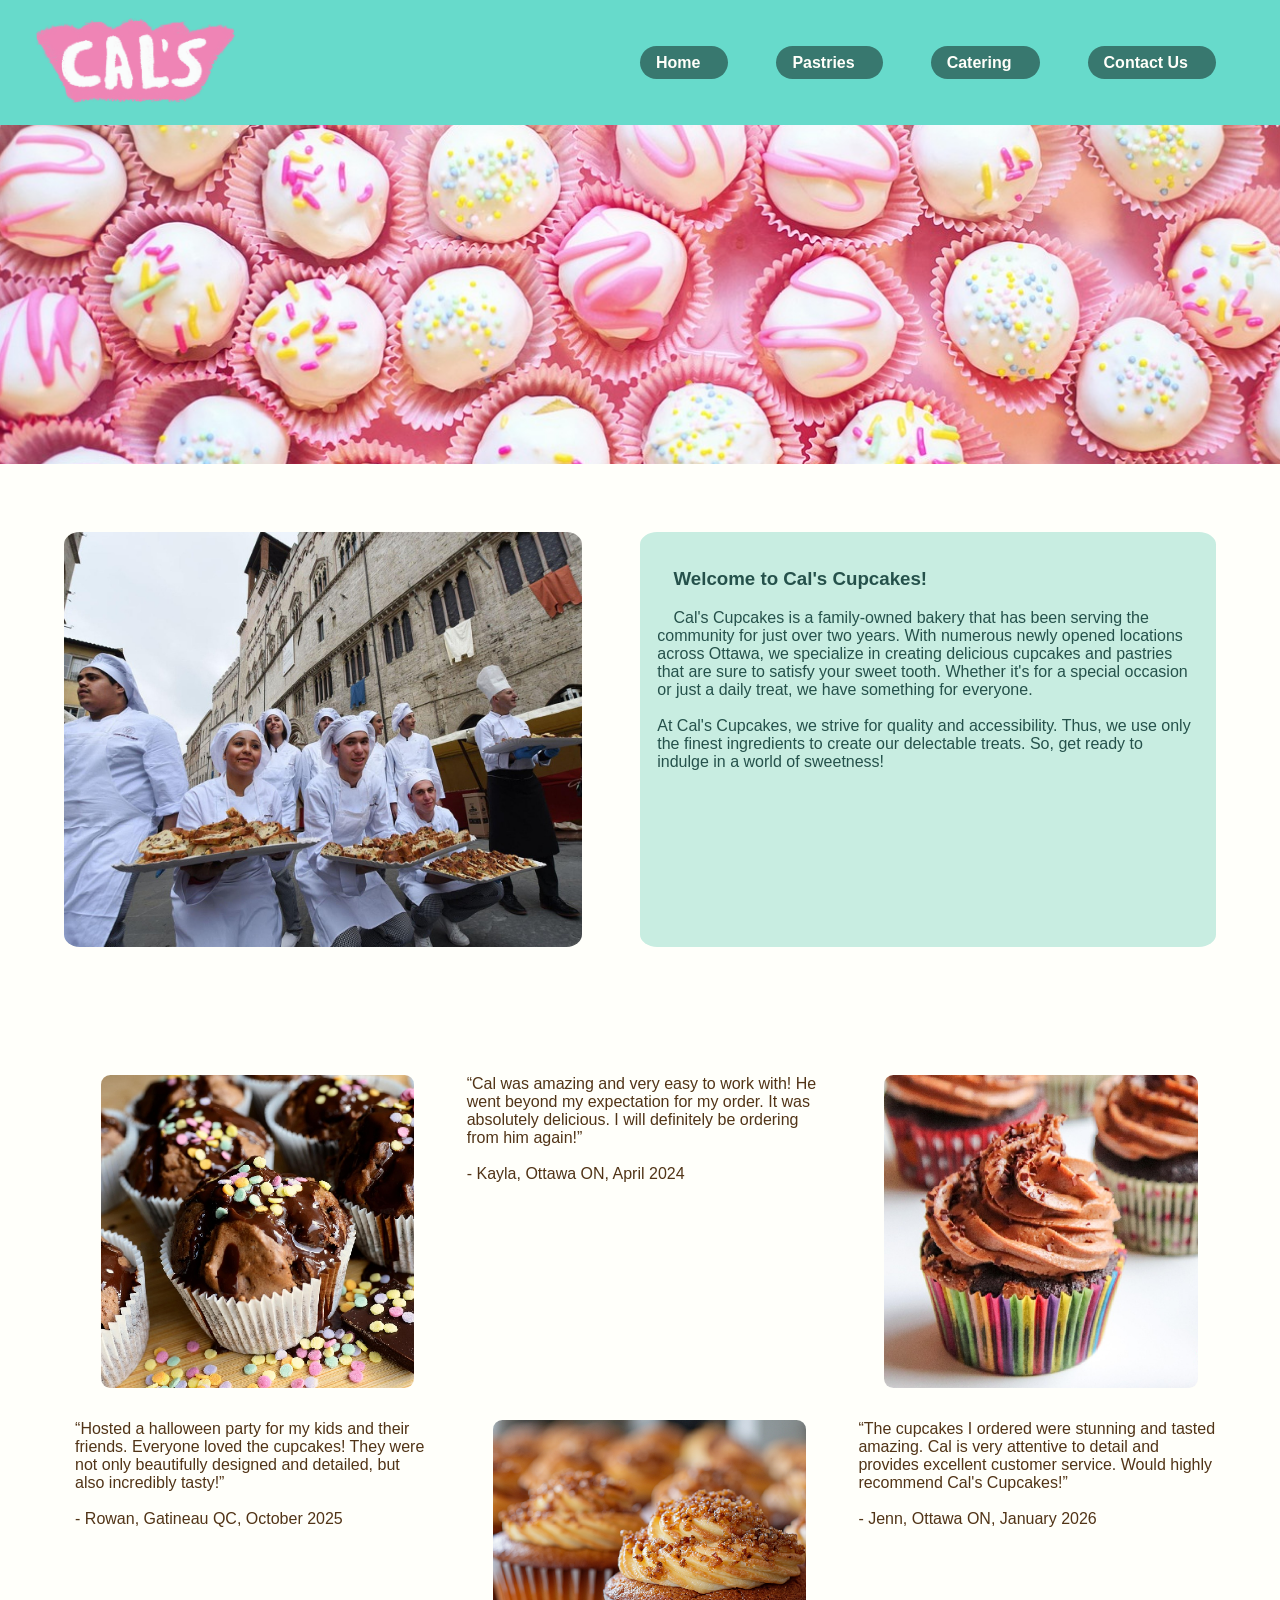
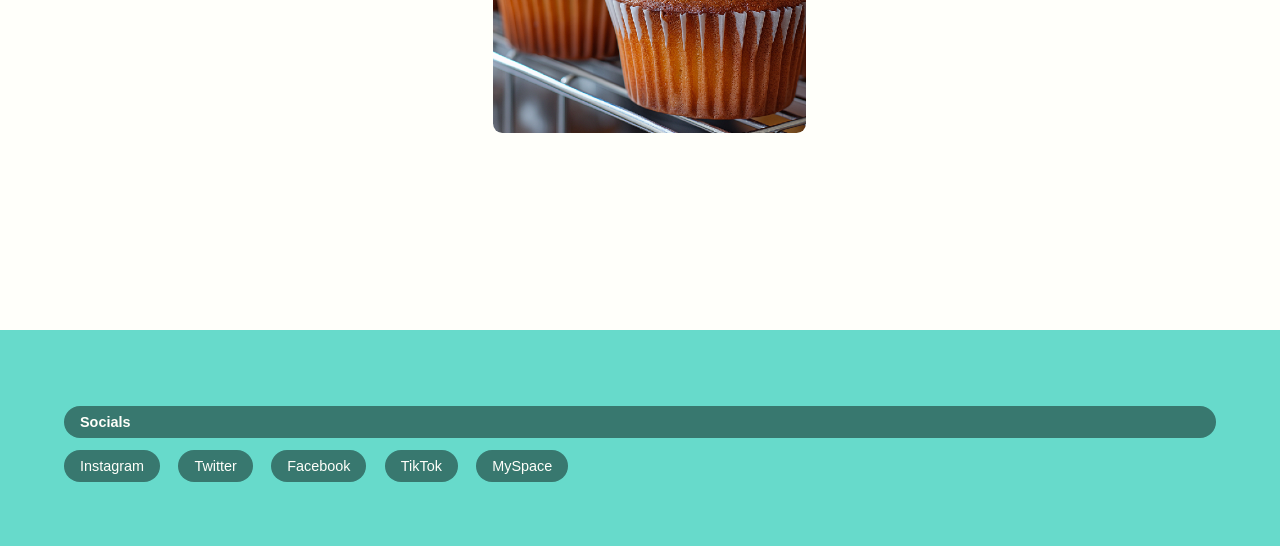
<file: index.html>
<!DOCTYPE html>
<html lang="en">

<head>
  <meta charset="UTF-8">
  <meta name="viewport" content="width=device-width, initial-scale=1.0">
  <link rel="stylesheet" href="style.css">
  <title>Cal's Cupcakes - Home</title>
</head>

<body>

<header class="primary-header flex">
  <a href="index.html">
    <img src="Media Files/CalsLogo.png" alt="Cal's Cupcakes logo" class="logo">
  </a>

  <button class="mobile-nav-toggle" aria-controls="primary-navigation" aria-expanded="false" aria-label="Menu">
    <span class="visually-hidden">Menu</span>
  </button>

<nav>
  <ul id="primary-navigation" data-visible="false" class="primary-navigation flex">
    <li class="active">
      <a href="index.html">
        <span>Home</span>
      </a>
    </li>
    <li>
      <a href="pastries.html">
        <span>Pastries</span>
      </a>
    </li>
    <li>
      <a href="catering.html">
        <span>Catering</span>
      </a>
    </li>
    <li>
      <a href="contactus.html">
        <span>Contact Us</span>
      </a>
    </li>
  </ul>
</nav>
</header> 

<img src="Media Files/cupcake_banner.webp" alt="Banner image of many small cupcakes" class="bannerimg">

<main class="indexmain">
  <div class="maincontainer">
    <img src="Media Files/confectioners.jpg" alt="Image of the bakers behind Cal's Cupcakes" class="indeximg1">
    <div class="maintext">
      <h3 class="mtext">Welcome to Cal's Cupcakes!</h3>
      <p2 class="mtext">Cal's Cupcakes is a family-owned bakery that has been serving the community for just over two years. With numerous newly opened locations across Ottawa, we specialize in creating delicious cupcakes and pastries that are sure to satisfy your sweet tooth. Whether it's for a special occasion or just a daily treat, we have something for everyone. <br><br> At Cal's Cupcakes, we strive for quality and accessibility. Thus, we use only the finest ingredients to create our delectable treats. So, get ready to indulge in a world of sweetness!</p2>
    </div>
  </div>
  <div class="reviewscontainer">
    <img src="Media Files/cupcake_1.webp" alt="Image of a cupcake" class="reviewimg">
      <p2 class="reviews">“Cal was amazing and very easy to work with! He went beyond my expectation for my order. It was absolutely delicious. I will definitely be ordering from him again!”<br><br>- Kayla, Ottawa ON, April 2024</p2>
    <img src="Media Files/cupcake_2.webp" alt="Image of a cupcake" class="reviewimg">
      <p2 class="reviews">“Hosted a halloween party for my kids and their friends. Everyone loved the cupcakes! They were not only beautifully designed and detailed, but also incredibly tasty!”<br><br>- Rowan, Gatineau QC, October 2025</p2>
    <img src="Media Files/cupcake_3.webp" alt="Image of a cupcake" class="reviewimg">
      <p2 class="reviews">“The cupcakes I ordered were stunning and tasted amazing. Cal is very attentive to detail and provides excellent customer service. Would highly recommend Cal's Cupcakes!”<br><br>- Jenn, Ottawa ON, January 2026</p2>
  </div>
</main>


<button id="backTop">Back to Top</button>

<footer loading="lazy">
    <h2>Socials</h2>
    <div class="flexrow">
        <span>Instagram</span>
        <span>Twitter</span>
        <span>Facebook</span>
        <span>TikTok</span>
        <span>MySpace</span>
    </div>
</footer>

<script src="script.js"></script>
</body>

</html>
</file>
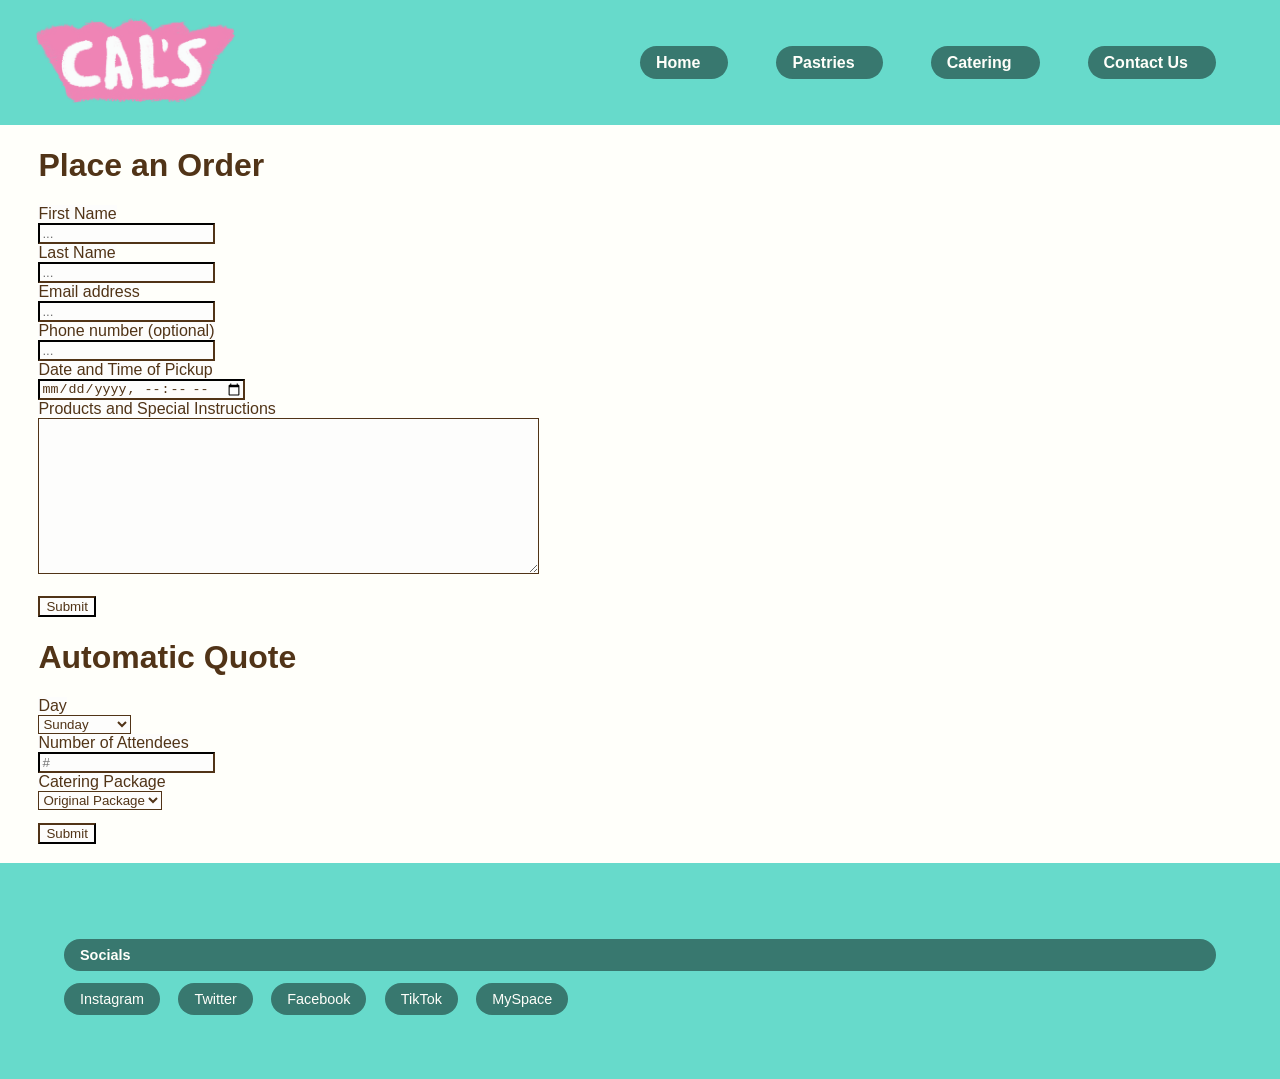
<file: catering.html>
<!DOCTYPE html>
<html lang="en">

<head>
  <meta charset="UTF-8">
  <meta name="viewport" content="width=device-width, initial-scale=1.0">
  <link rel="stylesheet" href="style.css">
  <title>Cal's Cupcakes - Catering</title>
</head>

<body>

<header class="primary-header flex">
  <a href="index.html">
    <img src="Media Files/CalsLogo.png" alt="Cal's Cupcakes logo" class="logo">
  </a>

  <button class="mobile-nav-toggle" aria-controls="primary-navigation" aria-expanded="false" aria-label="Menu">
    <span class="visually-hidden">Menu</span>
  </button>

<nav>
  <ul id="primary-navigation" data-visible="false" class="primary-navigation flex">
    <li class="active">
      <a href="index.html">
        <span>Home</span>
      </a>
    </li>
    <li>
      <a href="pastries.html">
        <span>Pastries</span>
      </a>
    </li>
    <li>
      <a href="catering.html">
        <span>Catering</span>
      </a>
    </li>
    <li>
      <a href="contactus.html">
        <span>Contact Us</span>
      </a>
    </li>
  </ul>
</nav>
</header> 

<h1>Place an Order</h1>
<form id="contactForm">
  <label for="firstName">First Name</label><br>
  <input type="text" id="firstName" name="firstName" placeholder="..."><br>
  <label for="lastName">Last Name</label><br>
  <input type="text" id="lastName" name="lastName" placeholder="..."><br>
  <label for="userEmail">Email address</label><br>
  <input type="email" id="userEmail" name="userEmail" placeholder="..."><br>
  <label for="userPhone">Phone number (optional)</label><br>
  <input type="text" id="userPhone" name="userPhone" placeholder="..."><br>
  <label for="pickupTime">Date and Time of Pickup</label><br>
  <input type="datetime-local" id="pickupTime" name="pickupTime"><br>
  <label for="message">Products and Special Instructions</label><br>
  <textarea id="message" name="message" rows="10" cols="60"></textarea><br><br>
  <button type="submit" id="submitButton" onclick="validateForm()">Submit</button>
</form>

<h1>Automatic Quote</h1>
<form id="quoteForm">
  <label for="weekDay">Day</label><br>
  <select id="weekDay" name="weekDay">
    <option value="1.5">Sunday</option>
    <option value="1">Monday</option>
    <option value="1">Tuesday</option>
    <option value="1">Wednesday</option>
    <option value="1">Thursday</option>
    <option value="1">Friday</option>
    <option value="1.5">Saturday</option>
  </select><br>
  <label for="numAttendees">Number of Attendees</label><br>
  <input type="number" id="numAttendees" name="numAttendees" placeholder="#"><br>
  <label for="cateringPackage">Catering Package</label><br>
  <select id="cateringPackage" name="cateringPackage">
    <option value="20">Original Package</option>
    <option value="60">Deluxe Package</option>
  </select><br>
  <button type="button" id="quoteSubmit" onclick="getQuote()">Submit</button><br>
  <label id="quoteOutput"></label>
</form>

<button id="backTop">Back to Top</button>

<footer loading="lazy">
    <h2>Socials</h2>
    <div class="flexrow">
        <span>Instagram</span>
        <span>Twitter</span>
        <span>Facebook</span>
        <span>TikTok</span>
        <span>MySpace</span>
    </div>
</footer>

<script src="script.js"></script>
<script src='forms.js'></script>
</body>

</html>
</file>
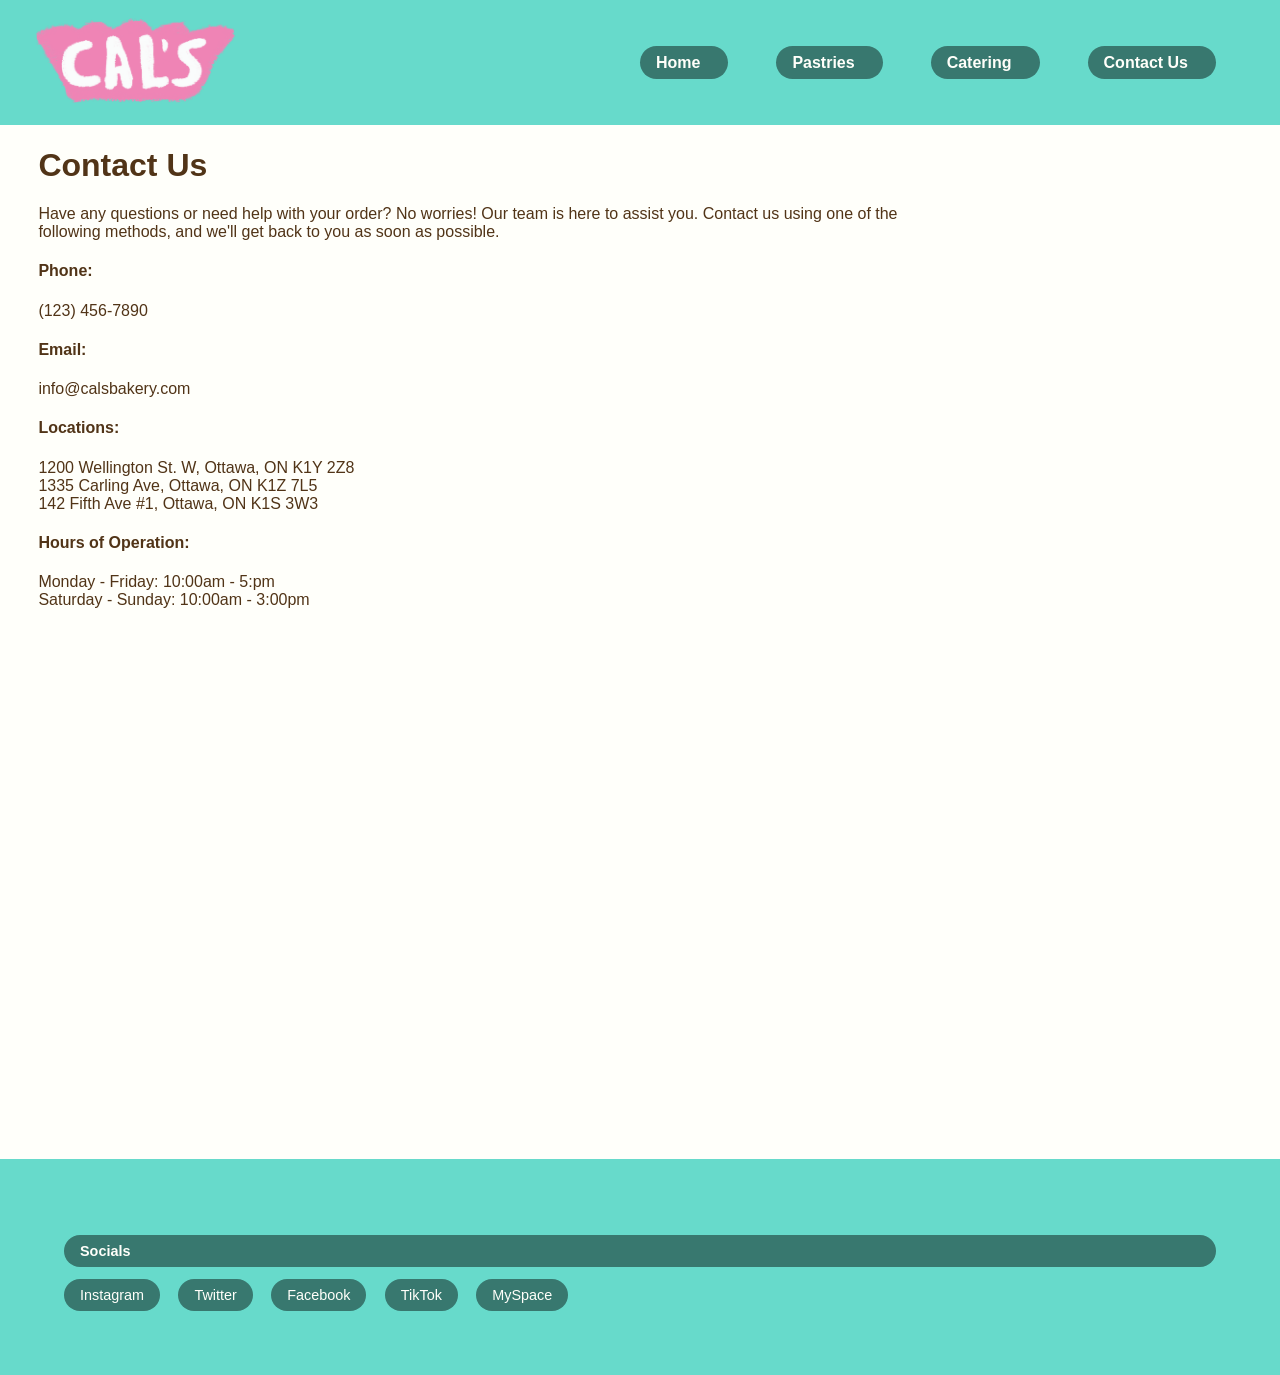
<file: contactus.html>
<!DOCTYPE html>
<html lang="en">

<head>
  <meta charset="UTF-8">
  <meta name="viewport" content="width=device-width, initial-scale=1.0">
  <link rel="stylesheet" href="style.css">
  <title>Cal's Cupcakes - Contact Us</title>
</head> 

<body>

<header class="primary-header flex">
  <a href="index.html">
    <img src="Media Files/CalsLogo.png" alt="Cal's Cupcakes logo" class="logo">
  </a>

  <button class="mobile-nav-toggle" aria-controls="primary-navigation" aria-expanded="false" aria-label="Menu">
    <span class="visually-hidden">Menu</span>
  </button>

<nav>
  <ul id="primary-navigation" data-visible="false" class="primary-navigation flex">
    <li class="active">
      <a href="index.html">
        <span>Home</span>
      </a>
    </li>
    <li>
      <a href="pastries.html">
        <span>Pastries</span>
      </a>
    </li>
    <li>
      <a href="catering.html">
        <span>Catering</span>
      </a>
    </li>
    <li>
      <a href="contactus.html">
        <span>Contact Us</span>
      </a>
    </li>
  </ul>
</nav>
</header> 

<main>
  <h1>Contact Us</h1>
    <p1 class="contacttext">Have any questions or need help with your order? No worries! Our team is here to assist you. Contact us using one of the following methods, and we'll get back to you as soon as possible.</p1>
    <h4>Phone:</h4>
      <p1>(123) 456-7890</p1>
    <h4>Email:</h4>
      <p1>info@calsbakery.com</p1>
    <h4>Locations:</h4>
      <p1>1200 Wellington St. W, Ottawa, ON K1Y 2Z8</p1>
      <br>
      <p1>1335 Carling Ave, Ottawa, ON K1Z 7L5</p1>
      <br>
      <p1>142 Fifth Ave #1, Ottawa, ON K1S 3W3</p1>
    <h4>Hours of Operation:</h4>
      <p1>Monday - Friday: 10:00am - 5:pm</p1>
      <br>
      <p1>Saturday - Sunday: 10:00am - 3:00pm</p1>
      <br>
</main>

<iframe src="https://www.google.com/maps/d/u/0/embed?mid=1o2ndtxzlBK0nNkHO5tBt6ir1OJNLCYI&ehbc=2E312F&noprof=1" 
frameborder = none>
</iframe>

<button id="backTop">Back to Top</button>

<footer loading="lazy">
    <h2>Socials</h2>
    <div class="flexrow">
        <span>Instagram</span>
        <span>Twitter</span>
        <span>Facebook</span>
        <span>TikTok</span>
        <span>MySpace</span>
    </div>
</footer>

<script src="script.js"></script>
</body>

</html>
</file>
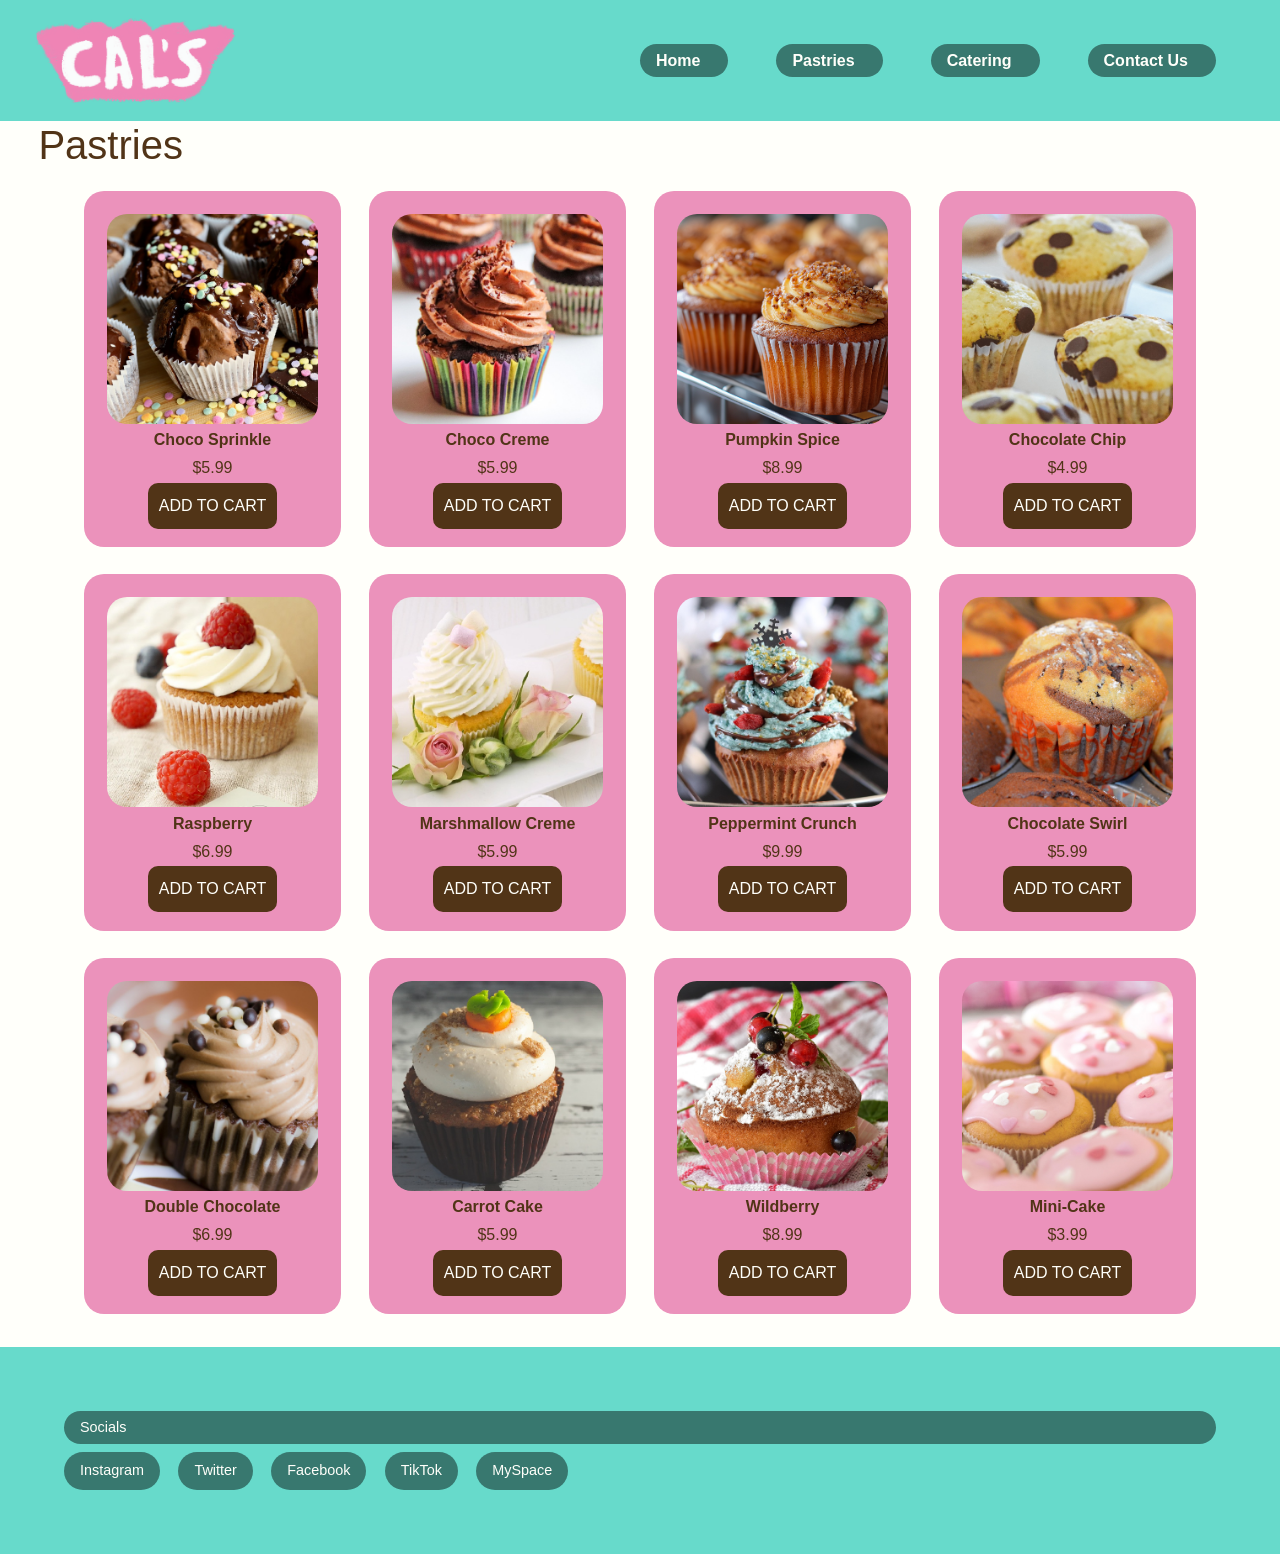
<file: pastries.html>
<!DOCTYPE html>
<html lang="en">

<head>
  <meta charset="UTF-8">
  <meta name="viewport" content="width=device-width, initial-scale=1.0">
  <link href="https://cdn.jsdelivr.net/npm/bootstrap@5.3.8/dist/css/bootstrap.min.css" rel="stylesheet" integrity="sha384-sRIl4kxILFvY47J16cr9ZwB07vP4J8+LH7qKQnuqkuIAvNWLzeN8tE5YBujZqJLB" crossorigin="anonymous">
  <link rel="stylesheet" href="style.css">
  <title>Cal's Cupcakes - Pastries</title>
</head>

<body>

<header class="primary-header flex">
  <a href="index.html">
    <img src="Media Files/CalsLogo.png" alt="Cal's Cupcakes logo" class="logo">
  </a>

  <button class="mobile-nav-toggle" aria-controls="primary-navigation" aria-expanded="false" aria-label="Menu">
    <span class="visually-hidden">Menu</span>
  </button>

<nav>
  <ul id="primary-navigation" data-visible="false" class="primary-navigation flex">
    <li class="active">
      <a href="index.html">
        <span>Home</span>
      </a>
    </li>
    <li>
      <a href="pastries.html">
        <span>Pastries</span>
      </a>
    </li>
    <li>
      <a href="catering.html">
        <span>Catering</span>
      </a>
    </li>
    <li>
      <a href="contactus.html">
        <span>Contact Us</span>
      </a>
    </li>
  </ul>
</nav>
</header> 

<h1>Pastries</h1>

<div id="menuContainer" class="container"></div>

<button id="backTop">Back to Top</button>

<footer loading="lazy">
    <h2>Socials</h2>
    <div class="flexrow">
        <span>Instagram</span>
        <span>Twitter</span>
        <span>Facebook</span>
        <span>TikTok</span>
        <span>MySpace</span>
    </div>
</footer>

<script src="script.js"></script>
<script src="menu.js"></script>
<script src="https://cdn.jsdelivr.net/npm/bootstrap@5.3.8/dist/js/bootstrap.bundle.min.js" integrity="sha384-FKyoEForCGlyvwx9Hj09JcYn3nv7wiPVlz7YYwJrWVcXK/BmnVDxM+D2scQbITxI" crossorigin="anonymous"></script>
</body>

</html>
</file>
<file: style.css>
a {
    color: #FFFFFA;
}

body {
  font-family:'Segoe UI', Tahoma, Geneva, Verdana, sans-serif;
  padding: 0;
  background: #FFFFFA;
  margin:0;
}

body *{
    color:#FFFFFA;
}

.flex {
    display: flex;
    gap: var(--gap, 1%);
} 

h1 {
    color: #513417;
    margin-left:3%;
}

h3 {
    color: #513417;
    margin-left:3%;
}

h4 {
    color: #513417;
    margin-left:3%;
}

p1 {
    color: #513417;
    margin-left:3%;
}

p2 {
    color: #513417;
    margin-left:3%;
}

/* header/navbar */

.logo {
    margin: 9%;
    margin-left:18%;
    width: 200px;
    align-items: center; 
}

.primary-header {
    align-items: center;
    justify-content: space-between;
    background-color: #67DACB;
}

.mobile-nav-toggle {
  display: block;
  position: absolute;
  z-index: 1001;
  top: 5%;
  right: 7%;

  width: 30px;                 

  background: url("Media Files/hamburgerbtn.png") center/contain no-repeat;
  background-color: transparent;
  border: none;
  cursor: pointer;

  aspect-ratio: 1;
}

.visually-hidden {
    position: absolute;
    width: 1%;
    height: 1%;
    padding: 0;
    margin: -1%;
    overflow: hidden;
    clip: rect(0 0 0 0);
    white-space: nowrap;
    border: 0;
}

.primary-navigation {
    list-style: none;
    padding: 0;
    margin: 0;

    display: flex;
    flex-direction: column;
    gap: var(--gap, 4%);

    position: fixed;
    inset: 0 0 0 0;
    z-index: 1000;

    background: #67DACB;
    transform: translateX(100%);
    transition: transform 350ms ease-out;

    padding-top: 5em;
    padding-left: 1em;
}

.primary-navigation a {
    text-decoration: none;
    color: #FFFFFA;
    padding: 0.5rem 1rem;
    margin-top: 2rem;
    background-color:#38786f;
    border-radius: 20px;
}

.primary-navigation a:hover {
    background-color:#266159;
}

.primary-navigation a > span {
    font-weight: bold;
    margin-inline-end: 0.75em;
}

@media (min-width: 48em) {
    .mobile-nav-toggle {
        display: none;
    }

    .primary-navigation {

        display: flex;
        flex-direction: row;
        position: static;
        transform: none;

        background: #67DACB;
        gap: var(--gap);
    }
}

.primary-navigation[data-visible="true"] {
    transform: translateX(50%);
}

@media (min-width: 50%) and (max-width: 55%) {
  .primary-navigation a > span[aria-hidden="true"] {
    display: none;
  }
}

@media (min-width: 48em) {
  .primary-navigation {
    --gap: clamp(1.5rem, 5vw, 3rem);
    padding-block: 2rem;
    padding-inline: clamp(3rem, 5vw, 10rem);
  }
}

/* landing page */

.bannerimg {
    width: 100%;
    height: auto;
    margin-bottom: 5%;
}

.maincontainer {
    display: grid;
    grid-template-columns: repeat(auto-fit, minmax(100px, 1fr));
    margin-bottom: 10%;
    margin-left: 5%;
    margin-right: 5%;
}

.indeximg1 {
    width: 90%;
    border-radius: 3%;
    align-self: center;
}

.maintext {
    background-color: #C8EDE1;
    border-radius: 3%;
    text-wrap: inherit;
    padding: 3%;
}

.mtext {
    color: #25514b;
}

.reviewscontainer {
    display: grid;
    grid-template-rows: repeat(2, 1fr);
    grid-template-columns: repeat(3, 1fr);
    margin-left: 5%;
    margin-right: 5%;
    margin-bottom: 15%;
    row-gap: 2%;
    column-gap: 2%;
}

.reviewimg {
    width: 85%;
    border-radius: 3%;
    margin-bottom: 5%;
    margin-left: 10%;
    margin-right: 10%;
}

.reviews {
    text-wrap: inherit;
}

/* contact us page */

.contactmain {
    padding-top: 1%;
    padding-bottom: 5%;
    margin-left: 5%;
}

.contacttext {
    max-width: 70%;
    display: inline-block
}

iframe {
    align-content: center;
    width: 100%;
    height: 450px;
    margin-bottom: 3%;
    margin-top: 3%;
}

/* back to top button */

#backTop {
  position: relative;
  left: 80%;
  cursor: pointer;
  background: none;
  color: #513417;
  border: none;
  font-weight: bold;
}

/*footer*/

nav, footer{
    background-color:#67DACB;
}

footer{
    margin-top:1.5%;
    padding:5%;
    bottom:0;
}

footer h2{
    color:#FFFFFA;
    padding-left:0%;
}

footer span, footer h2{
    background-color: #38786f;
    padding: 0.5rem 1rem;
    font-size:90%;
    border-radius:20px;
}

footer span:hover{
    background-color: #266159;
}

.flexrow{
    display:flex;
    gap:1.6%;
}

/*forms*/

form{
    padding-left:3%;
}

form *{
    color:#513417;
    background-color: #FDFDFC;
    border-color:#513417;
}

#quoteSubmit{
    margin-top:1%;
}

/* Pastries grid */

.pastryItem{
    background-color: #eb92bb;
    display:flex;
    flex-direction: column;
    align-items: center;
    padding:1.6%;
    border-radius: 20px;
    margin:1.2%;
}

.pastryItem *{
    color:#513417;
    margin-top:2%;
}

.pastryImage{
    border-radius: 20px;
    width:95%;
    height:auto;
}

.pastryName{
    font-weight: bold;
}

.pastryButton{
    background-color:#513417;
    color:#FFFFFA;
    padding:5%;
    border-radius: 10px;
    margin-top:1%;
}

.pastryButton:hover{
    background-color: #342111;
}
</file>
